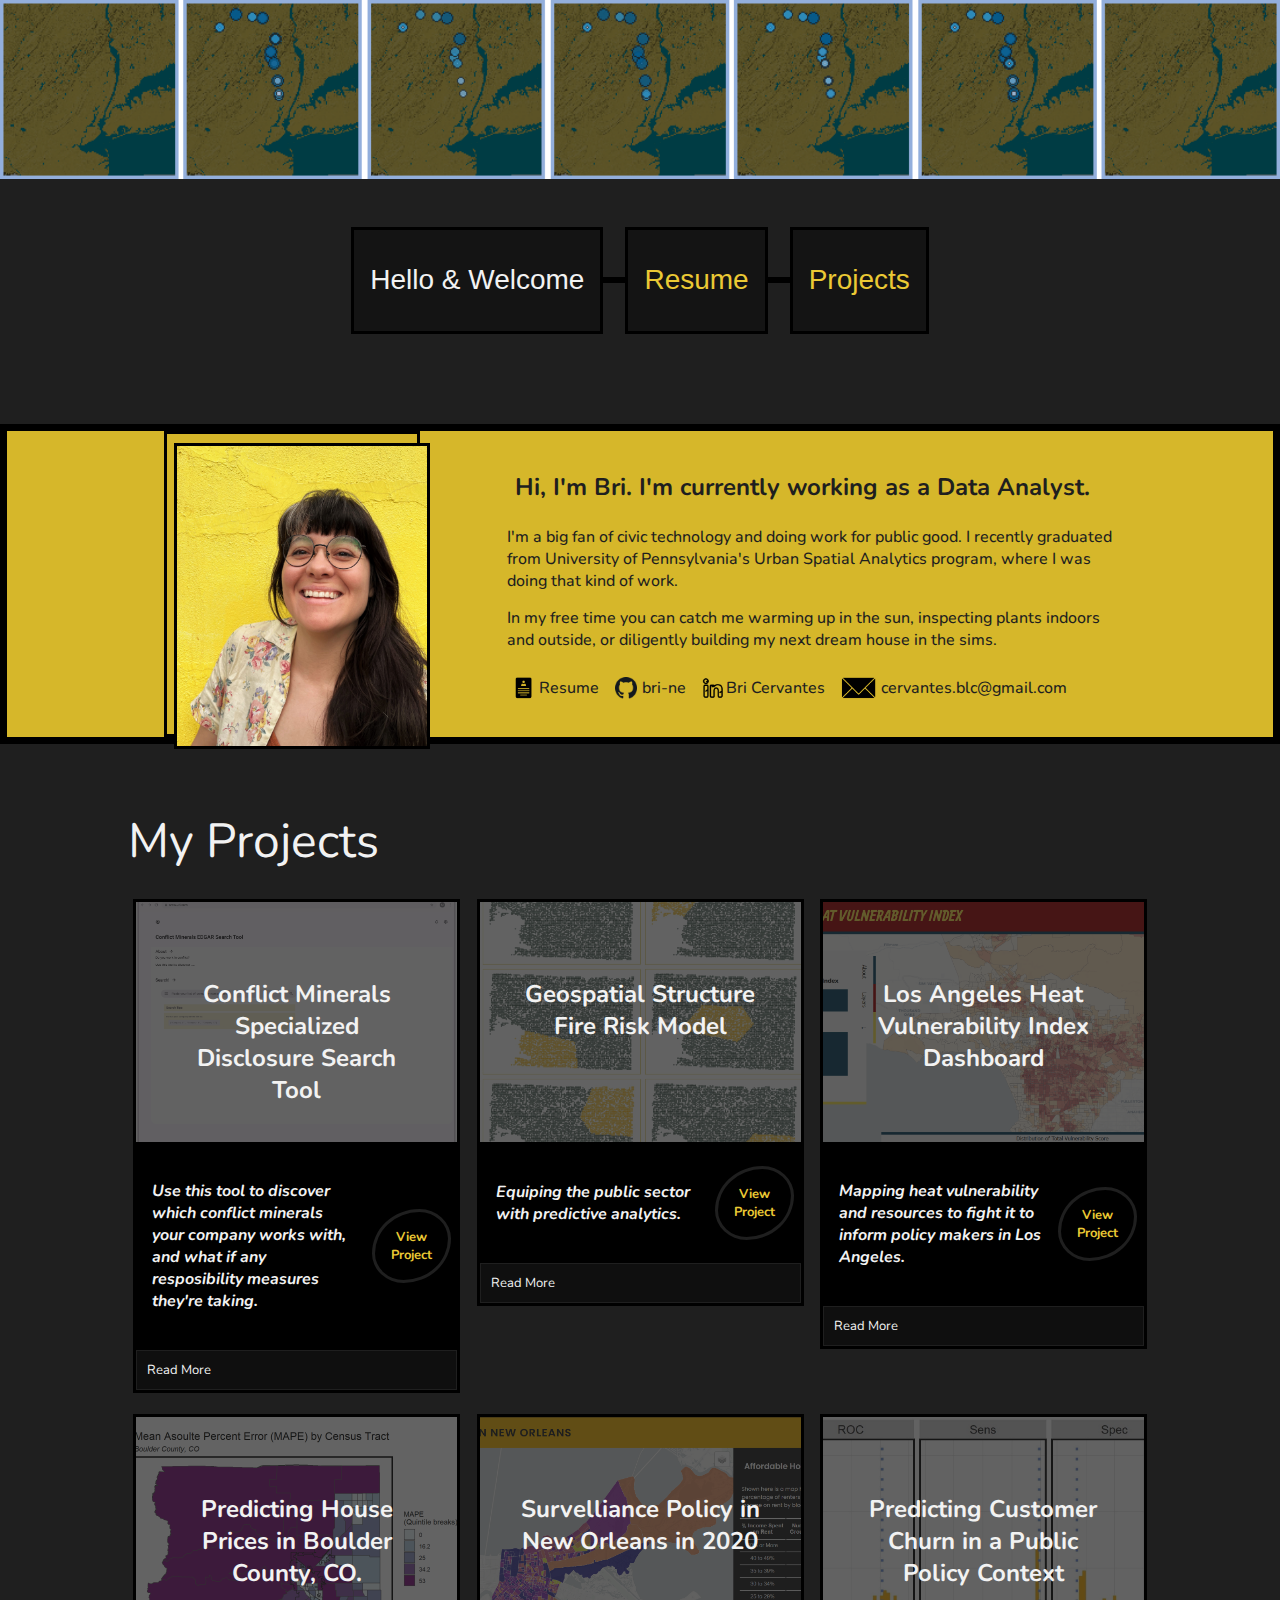
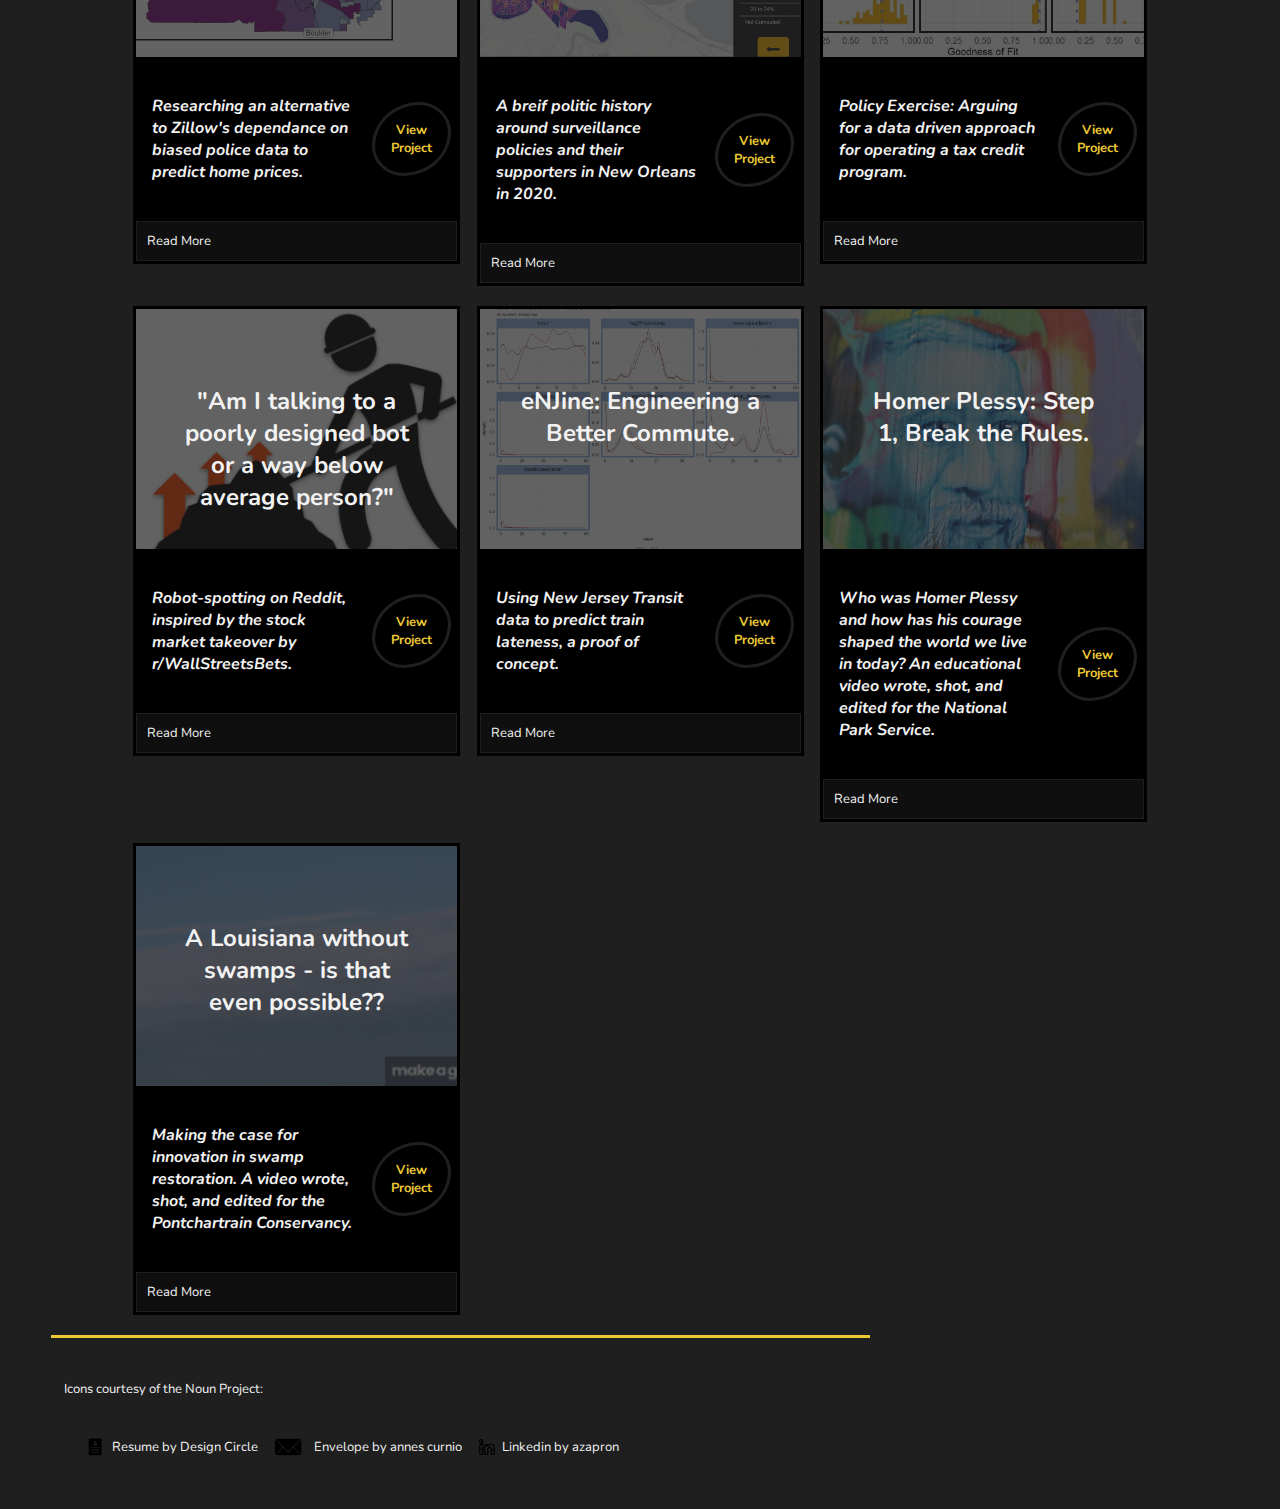
<file: index.html>
<!DOCTYPE html>
<html lang="en">
  <head>
    <meta charset="UTF-8">
    <meta name="viewport" content="width=device-width, initial-scale=1">
    <title>Briana Cervantes</title>
    <link rel="stylesheet" href="mywebsite/css/style2.css">
      
    <link rel="preconnect" href="https://fonts.googleapis.com">
    <link rel="preconnect" href="https://fonts.gstatic.com" crossorigin>
    <link href="https://fonts.googleapis.com/css2?family=Bebas+Neue&family=Nunito:wght@200;300&display=swap" rel="stylesheet"> 
  </head>
  <body>
    <div class="colTop">
      <!-- GIF Banner  -->
      <div class="imageBanner" id="imgbanner">
        <img src="mywebsite/css/images/berg3.gif" alt="animation of train delays" class = "imageBannerimg" id="imgbannerimg">
      </div>
      <div class= "titlecontainer"> <!-- title box with nav links -->
        <div class="title-box-a">
          <div class="title-box-text">
            Hello & Welcome
          </div>
        </div>
        <div class="title-box"></div>
        <div class="title-box-a">
          <div class="title-box-text">
            <a href="Assets/CervantesBriana_Resume_2025.pdf" download>Resume</a>
          </div>
        </div>
        <div class="title-box"></div>
        <div class="title-box-a">
          <div class="title-box-text">
            <a href="#projects">Projects</a>
          </div>
        </div>
      </div>
    </div>

  <div class="backgroundC"> <!-- all content's background color-->
    <!-- About Me Section -->
    
    <div class="section-box"> <!-- spacer?? idk what this is for-->
    </div>


    <div class ="main-body-aboutme"> <!-- about me exterior container -->
      <div class ="row-aboutme"> <!-- about me row container-->
        <div class="frame" > <!-- Photo -->
          <div class="frame">            
            <img src="mywebsite/css/images/bri_phonew2.jpg" alt="photo of myself" class="self-photo">
          </div>
        </div>
        <div class="col aboutme-text"> <!-- About Me all text-->
          <h1> <!-- About Me Headline -->
              Hi, I&#x27;m Bri. I&#x27;m currently working as a Data Analyst.      
          </h1>
          <p class="aboutme-textspacing"> <!-- Paragraph 1 -->
              I'm a big fan of civic technology and doing work for public good. I recently graduated from
              University of Pennsylvania&#x27;s 
              <a href="https://www.design.upenn.edu/musa/about">Urban Spatial Analytics program,</a>
              where I was doing that kind of work.
          </p>
          <p class="aboutme-textspacing"> <!-- Paragraph 2-->
              In my free time you can catch me warming up in the sun, inspecting plants indoors and 
              outside, or diligently building my next dream house in the sims. 
          </p>
          <ul class="profiles aboutme-textspacing"> <!--links-->
              <li class="resume-profile"><a href="Assets/CervantesBriana_Resume_2025.pdf" download>Resume</a></li>
              <li class="github-profile"> <a href="https://github.com/bri-ne">bri-ne</a></li>
              <li class="linkedin-profile"> <a href="https://www.linkedin.com/in/bri-cervantes/">Bri Cervantes</a></li>
              <li class="email-profile"> <a href="mailto:cervantes.blc@gmail.com">cervantes.blc@gmail.com</a></li>
          </ul>
        </div>
      </div>
    </div>

<!-- My Projects Section -->
    <div class="body-col"> 
      <div class="section-box" > <!--Section Header: My Projects-->
        <div class="section-title" id="projects"><a id="projects">My Projects</a></div> 
      </div>
      <div class ="row"><!-- Start of Row -->
        <div class ="main-body">
          <div class="narrow-col"> <!-- Project Title 1 -->
            <div class="project-box">
               <img src="mywebsite/css/images/shortterm_wireframe.png" alt="wire frame showing clean webpage with title and seach box" class="bg-image">
                <h1 class="bg-img-title">Conflict Minerals Specialized Disclosure Search Tool</h1>
              </div>
              <div class= "project-link">
                <h3>Use this tool to discover which conflict minerals your company works with, and what if any resposibility measures they're taking.</h3>
                <h4><a href="https://github.com/bri-ne/ConflictMinerals_SECsearch?tab=readme-ov-file#conflictminerals_secsearch">View Project </a></h4>
              </div>
 
            <!-- Project Content 1 -->
            <div class="gen-container ">
              <section id="accordion">
              <div class="accord-header" onclick="openaccordion('1')">Read More</div>
              <div class="accord-content-1" id="accord-content-1">
                <p>
                  This tool was built in support of transparency and worker power. Learn more about the use case: <a href="https://www.cw4rm.org/">Chip Workers 4 Responsible Mining</a>. 
                  <br><br>
                  Working jointly with a member of the semiconductor industry, this tool was built as a wrapper for the SEC's <a href="https://sec-api.io/docs/full-text-search-api">EDGAR Full Text Search API</a>.
                  The workflow outputs a csv with the minerals and responsibility partners listed in a corporation's Specialized Disclosure form, filed with the SEC. 
                  <br><br>
                  This tool support efforts by member organizations to eliminate human rights abuses and
                  environmental damage associated with upstream actors in the semiconductor supply
                  chain, by first answering the following two questions: 
                    <ul class="ul2">
                      <li>Does my company use conflict minerals in our products? </li>
                      <li>What is my company doing to ensure equitable treatment for mining communities?</li>
                    </ul>
                </p>
              </div>
            </section>
            </div>
          </div>
          <div class="narrow-col"> <!-- Project Title 2 -->
            <div class="project-box">

               <img src="mywebsite/css/images/SpatialSplits2.jpg" alt="series of maps" class="bg-image">
                <h1 class="bg-img-title">Geospatial Structure Fire Risk Model</h1>
              </div>
              <div class= "project-link">
                <h3>Equiping the public sector with predictive analytics.</h3>
                <h4><a href="https://pennmusa.github.io/MUSA_801.io/project_26/index.html">View Project </a></h4>
              </div>
 
            <!-- Project Content 2 -->
            <div class="gen-container ">
              <section id="accordion">
              <div class="accord-header" onclick="openaccordion('2')">Read More</div>
              <div class="accord-content-2" id="accord-content-2">
                <p>
                  This project investigates the spatial pattern of structure fires and fire risk factors across Guilford County, 
                  North Carolina with the purpose of building a model to predict future fire risk. The model uses 
                  information from past fires and latent risk to inform predictions in order to equip  
                  Guilford County EMS with a deeper understanding of where there is exposure to risk
                  and which parts of the county exhibit greater vulnerability, so that they can make data-driven decisions 
                 to establish a common standard of cover.
                </p>
              </div>
            </section>
            </div>
          </div>
          <div class="narrow-col"><!-- Project Title 3 -->
            
            <div class="project-box">
              <img src="mywebsite/css/images/laHeat.PNG" alt="dashboard" class="bg-image">
              <h1 class="bg-img-title">Los Angeles Heat Vulnerability Index Dashboard</h1>
            </div>
            <div class= "project-link">
              <h3>Mapping heat vulnerability and resources to fight it to inform policy makers in Los Angeles.</h3>
              <h4><a href="https://bri-ne.github.io/LA-Heat-Vulnerability-Index/">View Project </a></h4>
            </div>
            
            <!-- Project Content 3 -->
            <div class="gen-container ">
              <section id="accordion">
              <div class="accord-header" onclick="openaccordion('3')">Read More</div>
              <div class="accord-content-3" id="accord-content-3">
              <p>
                Taking inspiration from the City of Philadelphia's Heat Vulnerability Index, 
                this dashboard highlights the populations and areas within Los Angeles that are most vulnerable to extreme heat events.
                This dashboard was built to first inform policy makers and city program coordinators of this multi-faceted issue, and provide 
                a tool that can help officials better allocate and invest in climate adaptive resources and strategies. Secondarily, L.A. residents can use this 
                tool to identify important local community resources that exist to help them cope 
                with or mitigate the effects of extreme heat. 
                 
              </p>
            </div></div></section>
          </div>  
          <div class="narrow-col"><!-- Project Title 4 -->
            
            <div class="project-box">
              <img src="mywebsite/css/images/boulder.png" alt="mape" class="bg-image">
              <h1 class="bg-img-title">Predicting House Prices in Boulder County, CO.</h1>
            </div>
            <div class= "project-link">
              <h3>Researching an alternative to Zillow's dependance on biased police data to predict home prices.</h3>
              <h4><a href="https://bri-ne.github.io/Projects/BoulderHousePred.html">View Project </a></h4>
            </div>
            <!-- Project Content 4 -->
            <div class="gen-container ">
              <section id="accordion">
              <div class="accord-header" onclick="openaccordion('4')">Read More</div>
              <div class="accord-content-4" id="accord-content-4">
              <p>
                Constrained by using a simple, but explainable linear regression model, we used this project to flex our feature engingeering skills. 
                <br><br>
                  In the fifteen years since its founding in 2006, Zillow has become synonymous with high-quality home price predictions. 
                  Following the national reckoning on the myriad of ways racism is embedded into American culture during the summer of 2020, 
                  many people within Zillow began questioning the product&#x27;s reliance on data collected by police departments.
                  <br> <br>
                  To this end, 
                  our research team (Briana Cervantes and Cypress Marrs) has 
                  spent the last few weeks exploring alternative indicators that might be used to replace crime data. 
                  We developed these metrics within Boulder County, CO. 
                  Although the model we developed lacks the predictive power of Zillow&#x27;s current model, 
                  we hope that our work on alternative indicators will inspire others, this time in prioritizing the public good within algorithm design.
              </p>
            </div></div></section>
          </div>
          <div class="narrow-col"><!-- Project Title 5 -->
            
            <div class="project-box">
              <img src="mywebsite/css/images/nola.PNG" alt="story map dashboard" class="bg-image">
              <h1 class="bg-img-title">Survelliance Policy in New Orleans in 2020</h1>
            </div>
            <div class= "project-link">
              <h3>A breif politic history around surveillance policies and their supporters in New Orleans in 2020.</h3>
              <h4><a href="https://bri-ne.github.io/JSstorymap/">View Project </a></h4>
            </div>
            <!-- Project Content 5 -->
            <div class="gen-container">
              <section id="accordion">
                <div class="accord-header" onclick="openaccordion('5')">Read More</div>
                <div class="accord-content-5" id="accord-content-5">
              <p>
                This project is an adaptation of <a href="https://surveillance.thelensnola.org/">a yearlong report published by The Lens</a>, 
                a non-profit non-partisan new source in New Orleans.
                The additional maps that incorporate census data and the location of 
                community assets consists of preliminary and mostly exploratory research.
                If you see something incorrect or that you consider as misinterpreted, 
                please reach out to  <a href="mailto:cervantes.blc@gmail.com">cervantes.blc@gmail.com</a>. <br> <br>
                Any and all feedback is welcome!
              </p>
            </div></div></section>
          </div>
          <div class="narrow-col"><!-- Project Title 6 -->
            
            <div class="project-box">
              <img src="mywebsite/css/images/churn.jpg" alt="graph" class="bg-image">
              <h1 class="bg-img-title">Predicting Customer Churn in a Public Policy Context</h1>
            </div>
            <div class= "project-link">
              <h3>Policy Exercise: Arguing for a data driven approach for operating a tax credit program.</h3>
              <h4><a href="https://bri-ne.github.io/Projects/PredictingChurn_PublicPolicy.html">View Project </a></h4>
            </div>
            <!-- Project Content 6 -->
            <div class="gen-container">
              <section id="accordion">
                <div class="accord-header" onclick="openaccordion('6')">Read More</div>
                <div class="accord-content-6" id="accord-content-6">
              <p>
                The Department of Housing and Community Development in Emil City* has no doubt that 
                their home repair tax credit program does good and is of social benefit. 
                But they are not certain that their tactics to recruit eligible homeowners will yield new participants. 
                This report explores employing an algorithm to identify 
                eligible homeowners that are more likely to accept a home repair tax credit. 
                In doing so, the Department of Housing and Community Development (HCD) of Emil City 
                will know where to direct their limited marketing resources for the most gain.

                <br><br>
                <em>*Emil City is a fictional city.</em>
              </p>
            </div></div></section>
          </div>
          <div class="narrow-col"><!-- Project Title 7 -->
            
            
            <div class="project-box">
              <img src="mywebsite/css/images/karmamine3.png" alt="logo of redditor mining upvotes" class="bg-image">
              <h1 class="bg-img-title">"Am I talking to a poorly designed bot or a way below average person?"</h1>
            </div>
            <div class= "project-link">
              <h3>Robot-spotting on Reddit, inspired by the stock market takeover by r/WallStreetsBets.</h3>
              <h4><a href="https://bri-ne.github.io/KarmaMine/Results.html">View Project </a></h4>
            </div>
            
            <!-- Project Content 7 -->
            <div class="gen-container ">
              <section id="accordion">
              <div class="accord-header" onclick="openaccordion('7')">Read More</div>
              <div class="accord-content-7" id="accord-content-7">
              <p>
                  In 2020, the rise of r/WallStreetsBets (WSB) exposed the nation to the reality-creating power of Reddit. 
                  We all watched, or maybe even participated, as the subculture of WSB spilled out over the stock market, 
                  turning internet ideas into IRL impacts. But given that Reddit is open to anyone and tends to promote user anonymity, 
                 bad actors can harness the platform&#x27;s culture-shifting power with the right resources, i.e. Bots.
                  <br><br>Working alongside my fellow 
                  researcher Gianluca Mangiapane, we sought to develop a way to identify robot users in the comments. To do so, we 
                  constructed a logistic model using sciKitlearn in python. Adapting work done by <a href="http://www.eamonfleming.com/projects/reddit-gender.html">Eamon Flemming</a>
                  predicting gender from reddit comments, we developed a tool to predict robots in the comments of reddit posts.

              </p>
              </div></div></section>
          </div>
          <div class="narrow-col"><!-- Project Title 8 -->
            
            <div class="project-box">
              <img src="mywebsite/css/images/nj.png" alt="series of graphs" class="bg-image">
              <h1 class="bg-img-title">eNJine: Engineering a Better Commute.</h1>
            </div>
            <div class= "project-link">
              <h3>Using New Jersey Transit data to predict train lateness, a proof of concept.</h3>
              <h4><a href="https://bri-ne.github.io/Projects/eNJine.html">View Project </a></h4>
            </div>

            <!-- Project Content 8 -->
            <div class="gen-container">
              <section id="accordion">
                <div class="accord-header" onclick="openaccordion('8')">Read More</div>
                <div class="accord-content-8" id="accord-content-8">
                <p>

                  Using recently released transit data from the New Jersey Transit, myself and my colleague, Cypress Marrs, built a 
                  proof of concept product to predict train lateness. This project was done in R. 

                  <br><br><em>
                  If you have ever felt like NJ Transit needed work, you are not wrong. In January 2019, stations across the New Jersey transit 
                  system experienced the equivalent of about 1 year 8 months worth of delays.

                  But what if you could know your train was running late before it was running late?

                  At eNJine, we are making this possible.
                  </em>
                </p>
              </div></div></section>
          </div>  
          <div class="narrow-col"><!-- Project Title 9 -->
            
            <div class="project-box">
              <img src="mywebsite/css/images/homer.jpg" alt="series of graphs" class="bg-image">
              <h1 class="bg-img-title">Homer Plessy: Step 1, Break the Rules.</h1>
            </div>
            <div class= "project-link">
              <h3>Who was Homer Plessy and how has his courage shaped the world we live in today? An educational video wrote, shot, and edited for the National Park Service.</h3>
              <h4><a href="https://nps.gov/people/homer-plessy.htm">View Project </a></h4>
            </div>

            <!-- Project Content 9 -->
            <div class="gen-container">
              <section id="accordion">
                <div class="accord-header" onclick="openaccordion('9')">Read More</div>
                <div class="accord-content-9" id="accord-content-9">
                <p>

                  As an Interpretation Park Ranger at the National Park Service, I developed several talks and presenations. Here's one that I developed with my colleague, Ranger Karen.  

                  <br><br><em>
                    You’ve probably heard of the term civil disobedience, but did you know people were practicing it long before Rosa Parks and Dr. King? On June 7, 1892, a small group of activists in New Orleans broke the law in their fight against racial segregation. One of them, a man of color, bought a ticket for the white section of a train leaving New Orleans. That man was Homer Plessy.  

                    Watch <a href="https://nps.gov/people/homer-plessy.htm">the video</a> to discover what led to Homer Plessy’s act of defiance and to find out what happened next. 
                  </em>
                </p>
              </div></div></section>
          </div>
          <div class="narrow-col"><!-- Project Title 10 -->
            
            <div class="project-box">
              <img src="mywebsite/css/images/Aerial_Seeding_Video.gif" alt="plane flying to reveal the word innovation" class="bg-image">
              <h1 class="bg-img-title">A Louisiana without swamps - is that even possible??</h1>
            </div>
            <div class= "project-link">
              <h3>Making the case for innovation in swamp restoration. A video wrote, shot, and edited for the Pontchartrain Conservancy.</h3>
              <h4><a href="https://youtu.be/KdrlpjUgjvw?si=fLLhsYoqHRXFqJ25">View Project </a></h4>
            </div>

            <!-- Project Content 10 -->
            <div class="gen-container">
              <section id="accordion">
                <div class="accord-header" onclick="openaccordion('10')">Read More</div>
                <div class="accord-content-10" id="accord-content-10">
                <p>

                  Serving as a Science Communicator through AmeriCorps, I helped to tell the story of the Coastal team at the Pontchartrain Conservancy. 
              

                  <br><br><em>
                    This video makes the case for a new approach to Swamp Restoration, planting trees where they have disappeared, but not one-by-one or by hand. Instead, the coastal crew is applying a new technique - Aerial Seeding.
                    Watch <a href="https://youtu.be/KdrlpjUgjvw?si=fLLhsYoqHRXFqJ25">the video</a> to discover how the Pontchartrain Conservancy is innovating coastal restoration efforts. 
                  </em>
                </p>
              </div></div></section>
          </div>    
        </div> 
      </div>   <!-- End of Row -->
    </div>  <!-- End of Body Col -->
                       
<!-- Footer -->
    <div class="main-body">
      <div class="foot-box">
        <div class="footers">
          <div style="font-size: small; padding-top: 5%;">Icons courtesy of the Noun Project:</div>
          <ul class="credit">
            <li class= "resume-credit" style="font-size: small;">Resume by Design Circle</li>
            <li class= "email-credit" style="font-size: small;">Envelope by annes curnio</li>
            <li class= "linkedin-credit" style="font-size: small;">Linkedin by azapron</li>
          </ul>
        </div>
      </div>
    </div> 

  </div> 
    <button onclick="topFunction()" id="myBtn" title="Go to top">Top</button> 
    <script src="mywebsite/js/topbutton.js"></script>
    <script src="mywebsite/js/accordion.js"></script>
  </body>
</html>
</file>
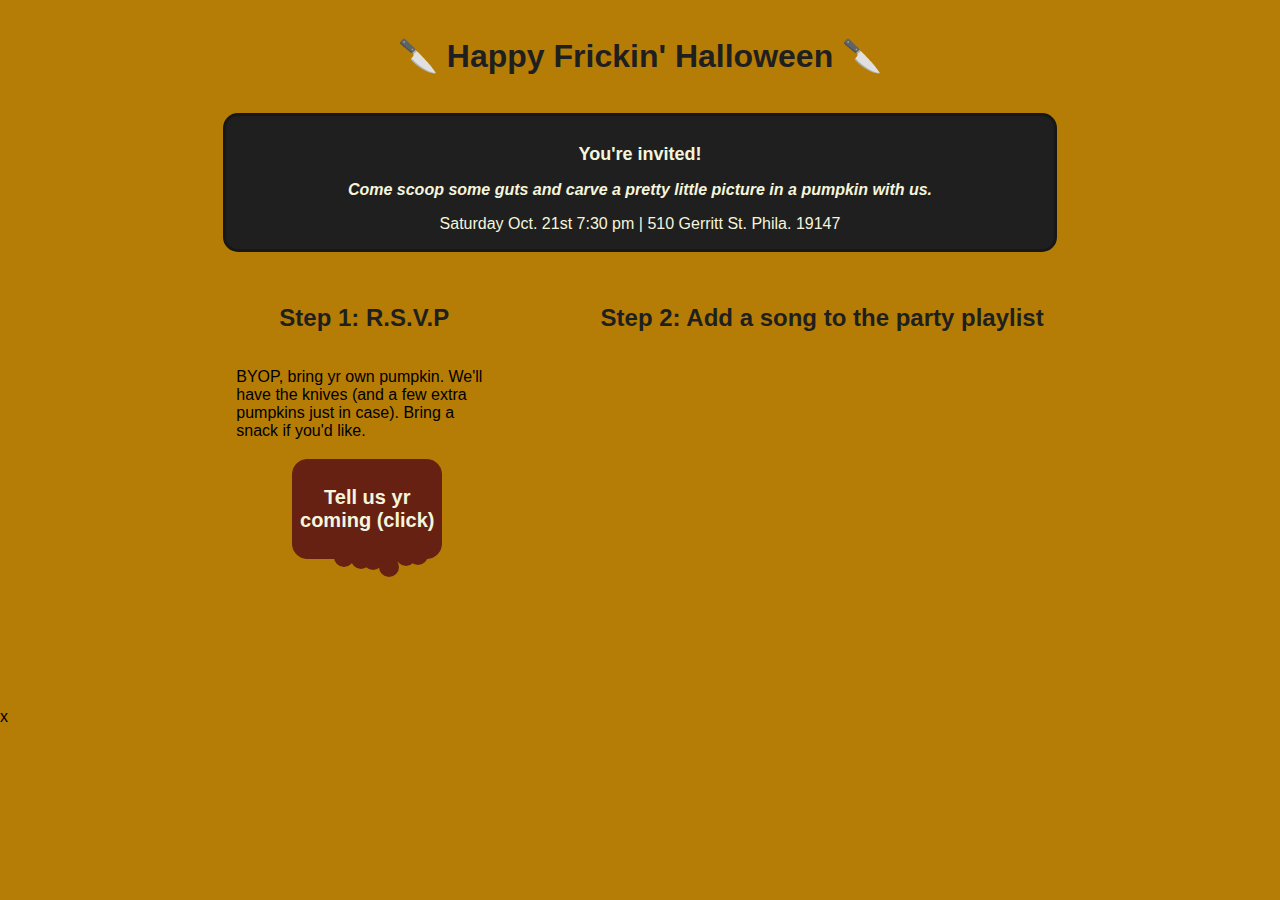
<file: carvedup.html>
<!DOCTYPE html> 
<html lang="en"> 
  
  <head>
    <meta charset="UTF-8">
    <meta name="viewport" content="width=device-width, initial-scale=1">
    <title> 🔪 Carved Up</title>
    <link rel="stylesheet" href="mywebsite/css/halloween.css">

      
    <link rel="preconnect" href="https://fonts.googleapis.com">
    <link rel="preconnect" href="https://fonts.gstatic.com" crossorigin>
    <link href="https://fonts.googleapis.com/css2?family=Bebas+Neue&family=Nunito:wght@200;300&display=swap" rel="stylesheet"> 
  </head>
  <body style="background: #b57d05;">
    <div class="gen-container2" >
      <!-- title --> 
      <div class="title-box">
        <div class="title-box-text2">
          🔪 Happy Frickin' Halloween 🔪
        </div>
        <div class="spookytext subtitle">
          <h1> You're invited!</h1>
          <p> Come scoop some guts and carve a pretty little picture in a pumpkin with us.</p>
          <div class="address">Saturday Oct. 21st 7:30 pm | 510 Gerritt St. Phila. 19147</div>
        </div>
      </div>
      <div class="bby-container"> 
      <!-- form --> 
        <div class="step1">
          <h2 class="spookytext">Step 1: R.S.V.P</h2>
          <p> BYOP, bring yr own pumpkin. We'll have the knives (and a few extra pumpkins just in case). Bring a snack if you'd like.</p>
          
          <div class="button-container">
            <a href="https://cryptpad.fr/form/#/2/form/view/NLXkJgtJWccf3xfhbN83X8k8Ws7zkvB9JO-4QThtS5s/" target="_blank"><button id="blood"><p class="spookytext">Tell us yr coming (click)</p></button></a>
            <span id="drip-1"></span>
            <span id="drip-2"></span>
            <span id="drip-3"></span>
            <span id="drip-4"></span>
            <span id="drip-5"></span>
            <span id="drip-6"></span>
            <span id="drip-7"></span>
            <span id="drip-8"></span>
          </div>
        </div>
        <!-- playlist -->
        <div>
          <h2 class="spookytext"> Step 2: Add a song to the party playlist</h2>
        <iframe style="border-radius:12px" src="https://open.spotify.com/embed/playlist/3ChWDJPTT9cNqpizoyCUQ2?utm_source=generator&theme=0" width="100%" height="352" frameBorder="0" allowfullscreen="" allow="autoplay; clipboard-write; encrypted-media; fullscreen; picture-in-picture" loading="lazy"></iframe>
        </div>

      </div>
      <!-- scripts --> 
      <script src="mywebsite/js/halloweenbuttons.js"></script>
      <script src="mywebsite/js/accordion.js"></script>
    </div>
  </body>x
</html>
</file>
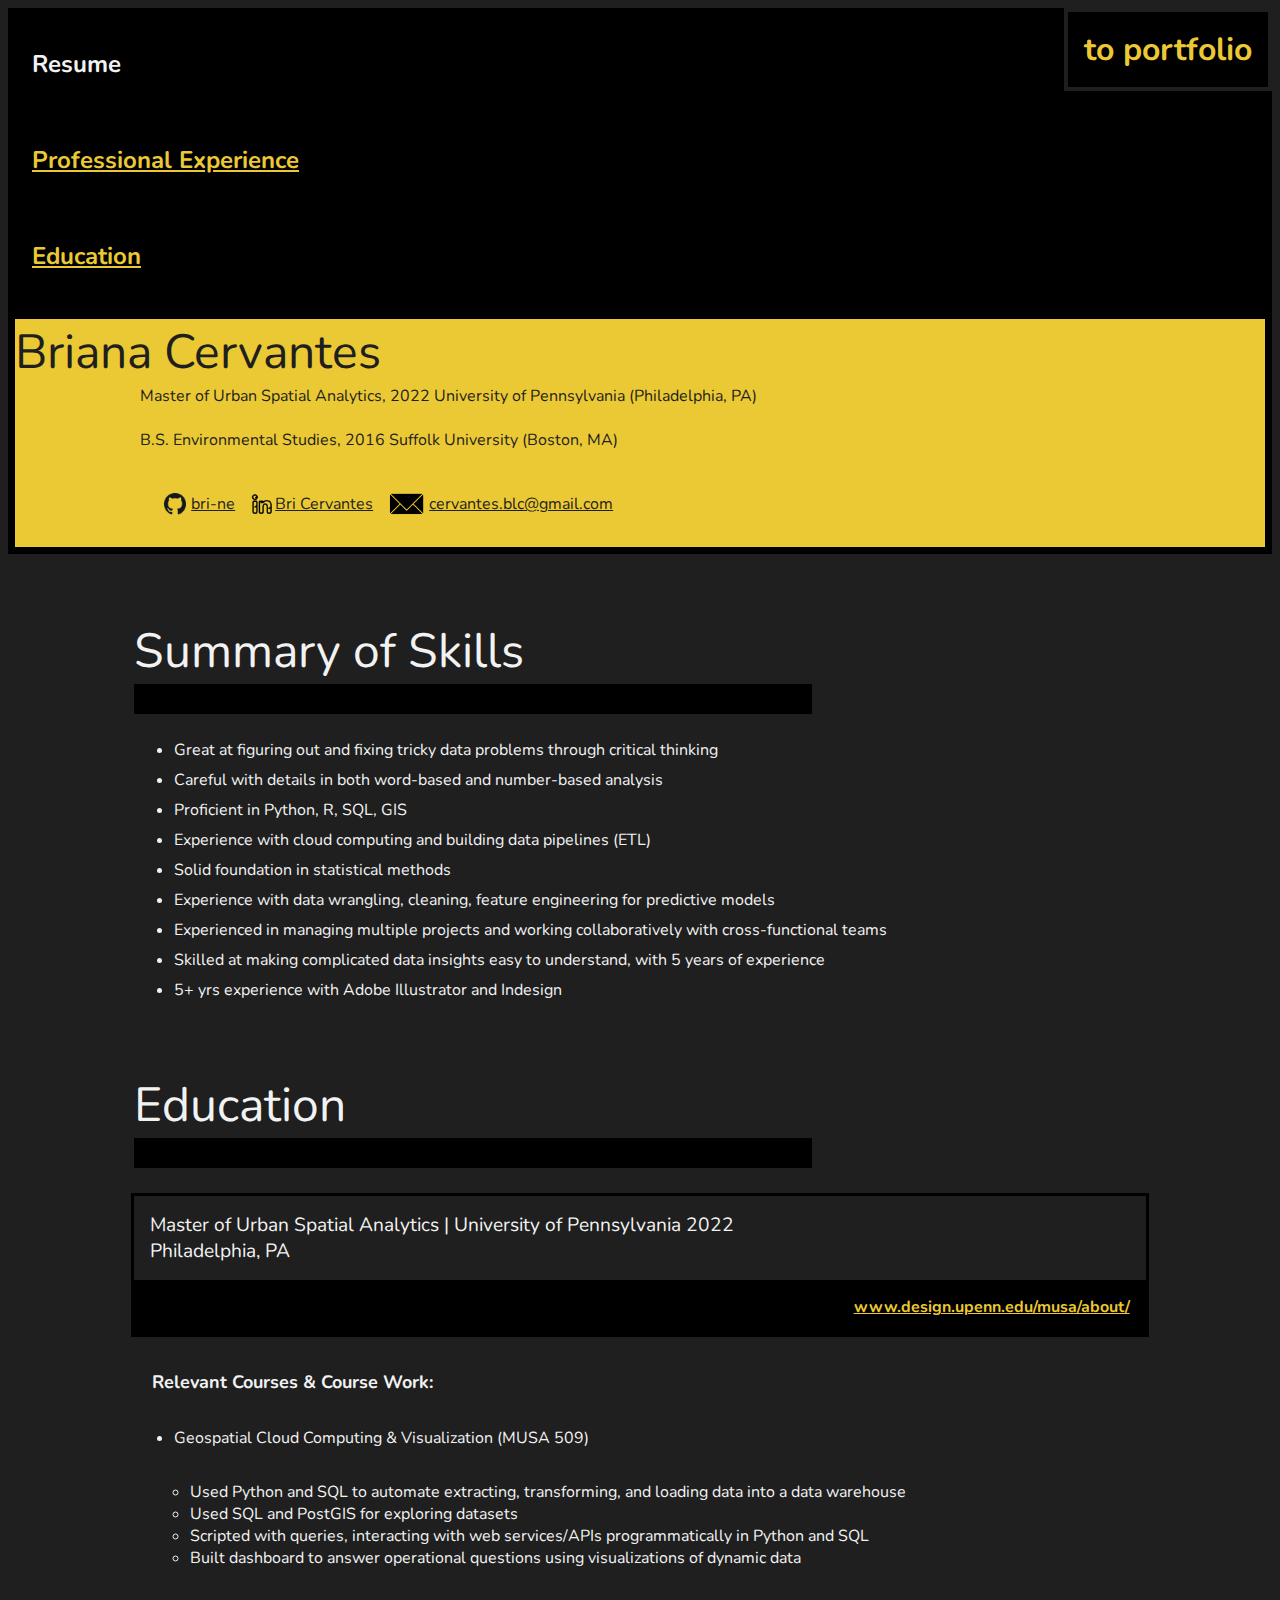
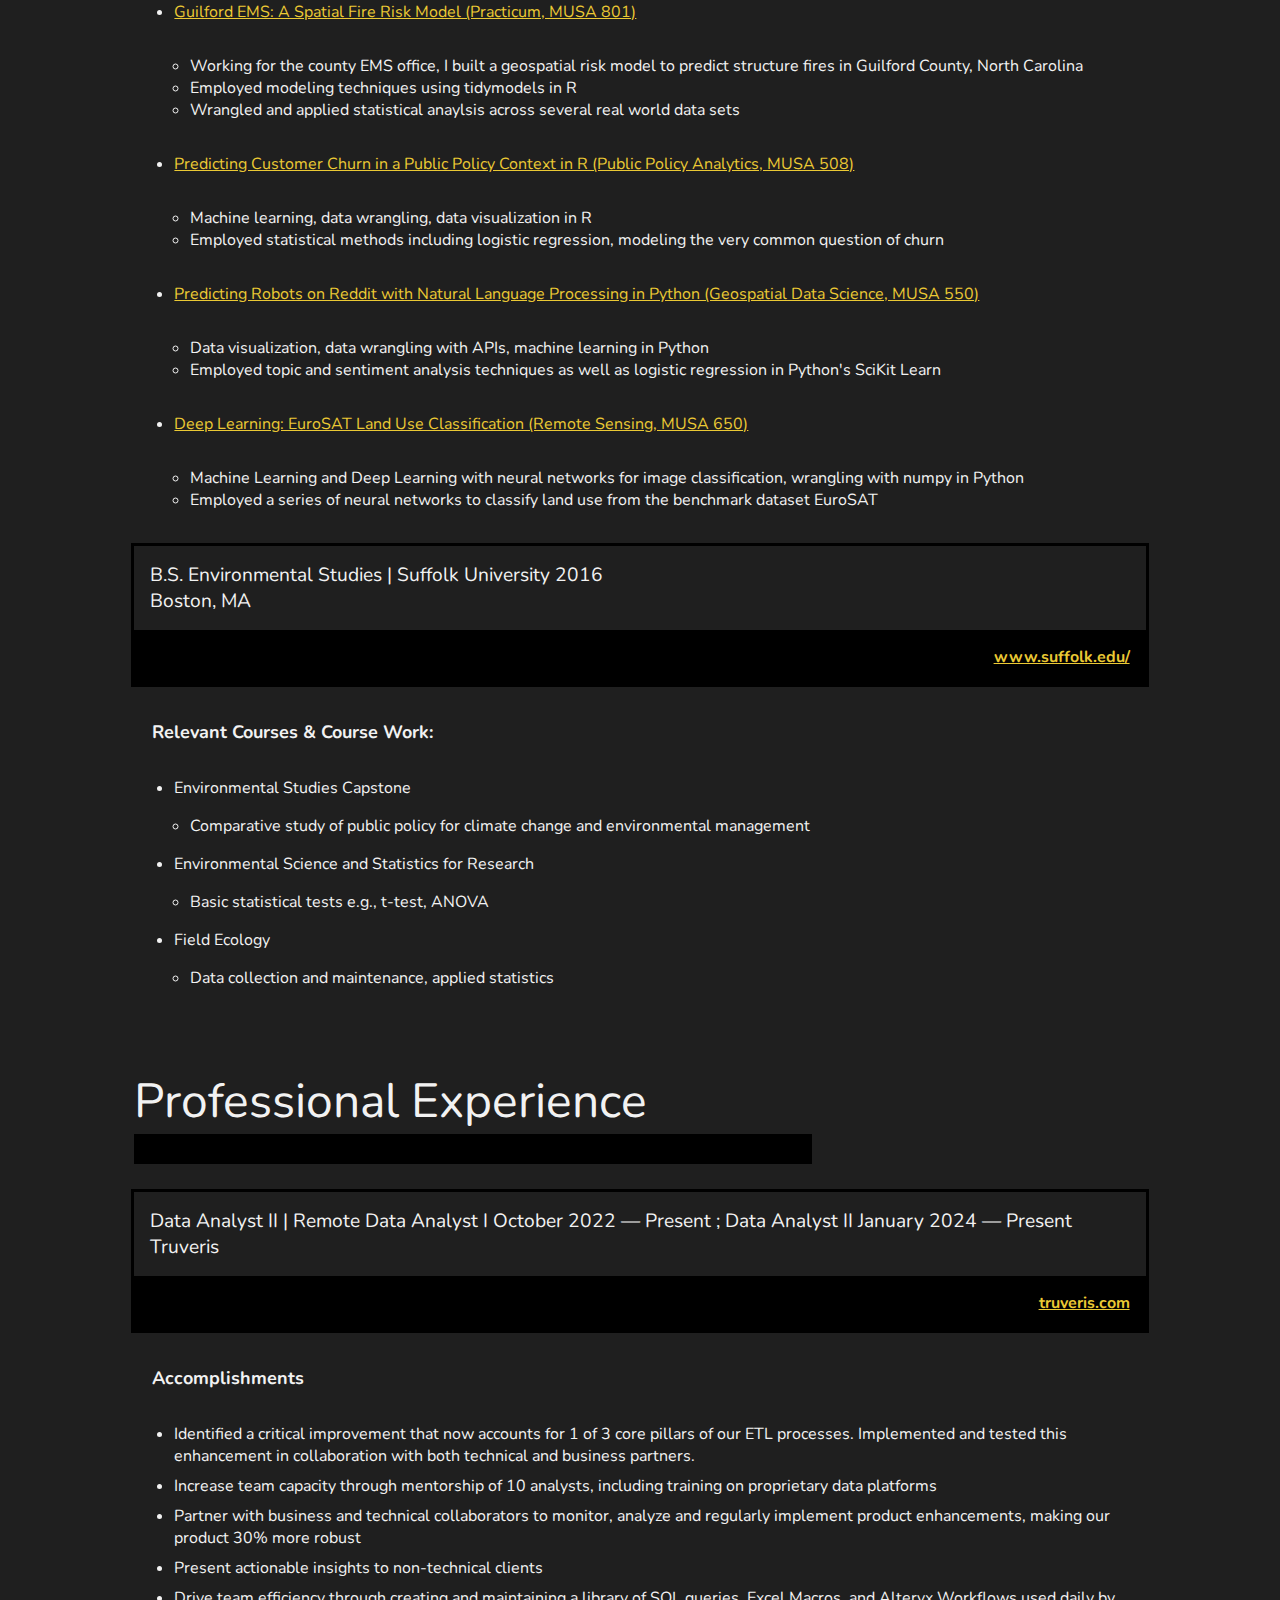
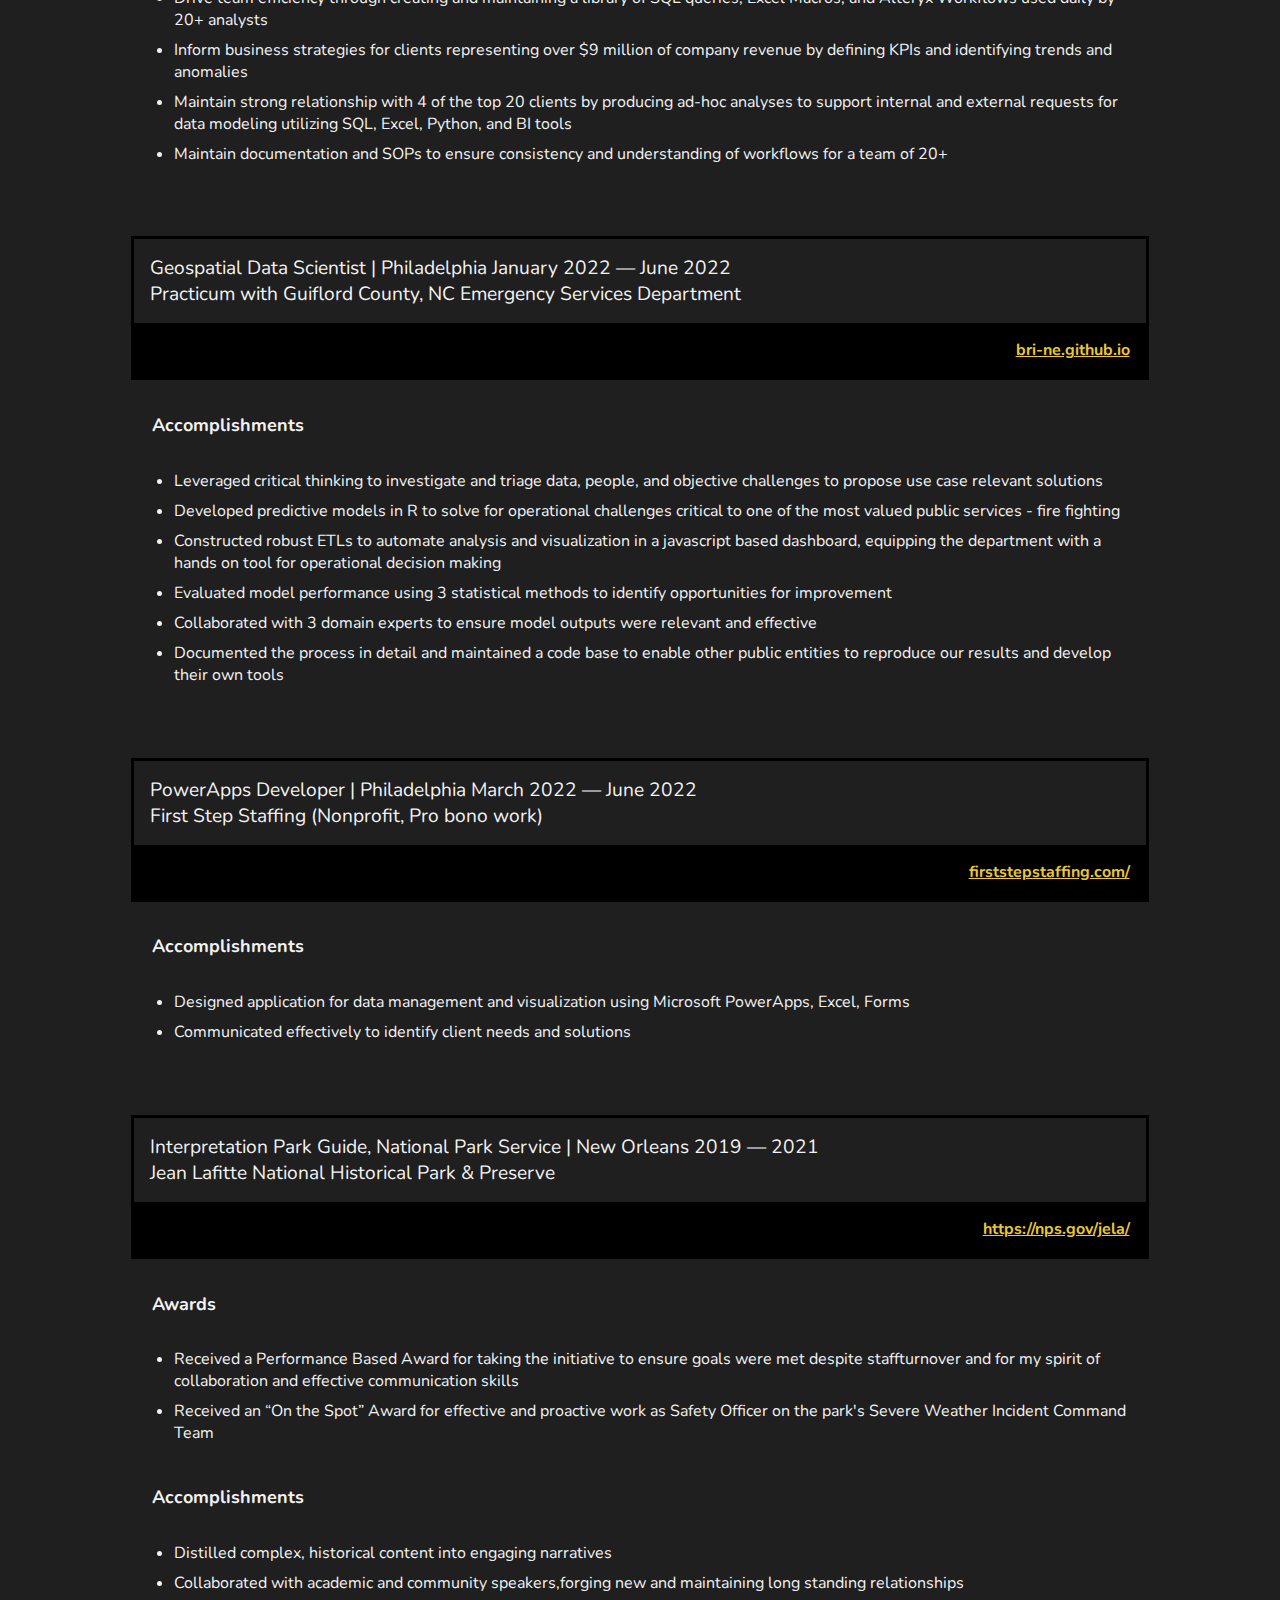
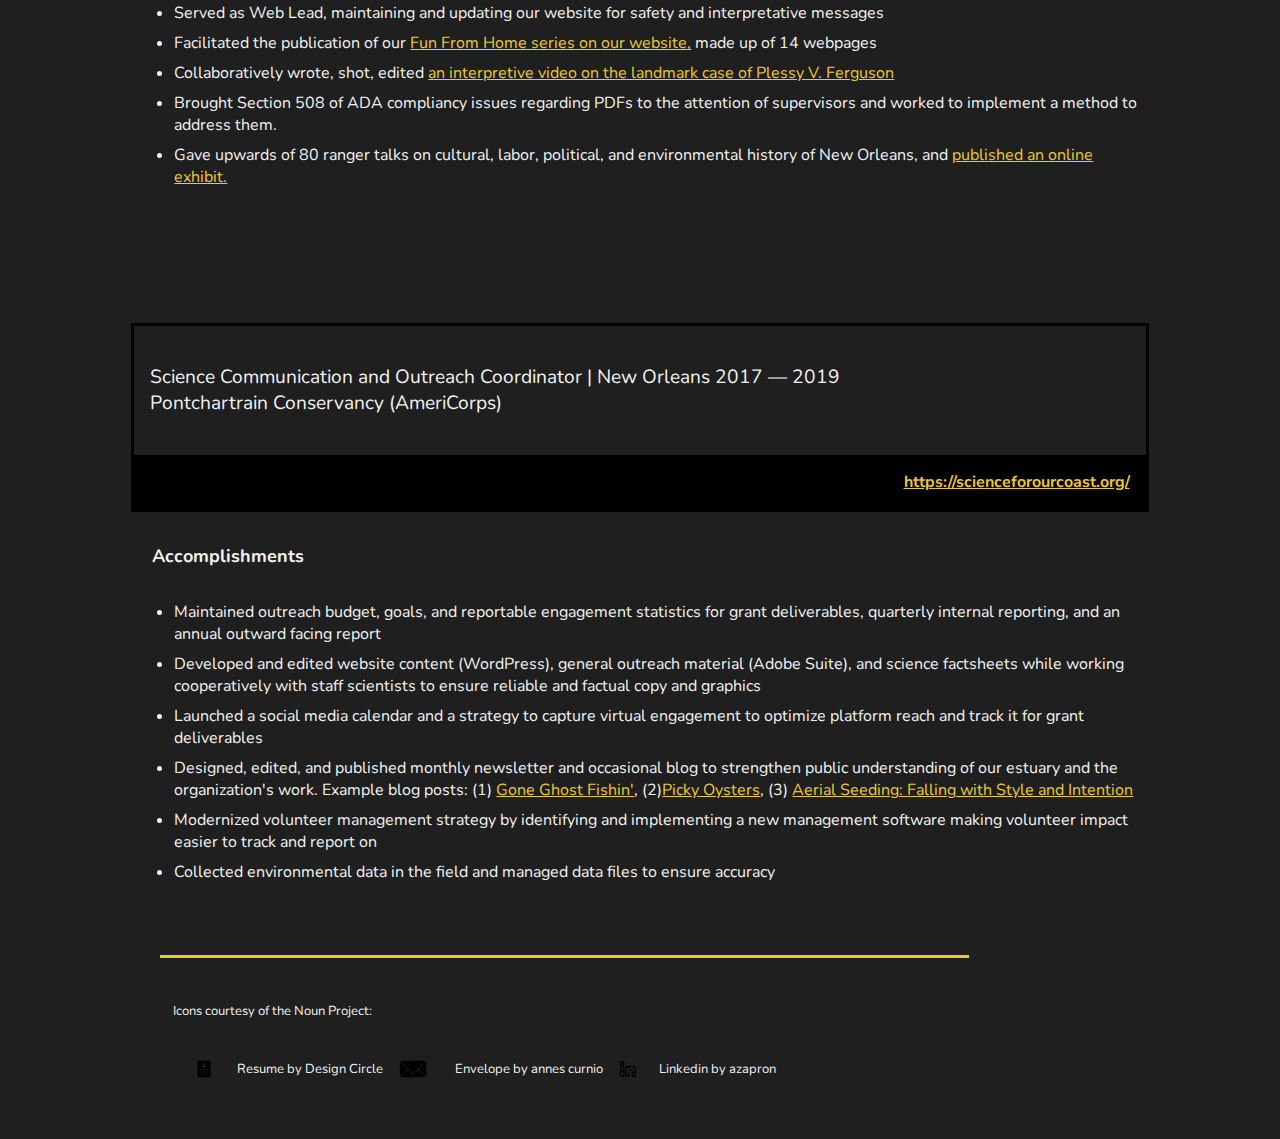
<file: resume.html>
<!DOCTYPE html>
<html lang="en">
<head>
    <meta charset="UTF-8">
    <meta name="viewport" content="width=device-width, initial-scale=1">
      <title>Briana Cervantes Resume</title>
      <link rel="stylesheet" href="mywebsite/css/styleResume.css">
      
      <link rel="preconnect" href="https://fonts.googleapis.com">
      <link rel="preconnect" href="https://fonts.gstatic.com" crossorigin>
      <link href="https://fonts.googleapis.com/css2?family=Bebas+Neue&family=Nunito:wght@200;300&display=swap" rel="stylesheet"> 
</head>
<body class="backgroundC">
    <!--Title-->
  <div class= "titlebar"> <!-- nav links -->
    <div class= "titlebar-a">
      <h1 class="pagename">  Resume </h1>
      <h1> <a href="#prof"> Professional Experience</a> </h1>
      <h1><a href="#edu">Education</a></h1>
    </div>
    <div id="button">  <a href="https://bri-ne.github.io/" class="cutebutt"> to portfolio</a></div>
  </div>

    
  <div class="main-body-aboutme"> <!--About Me Subtitle-->
    <div class="section-box-a">
        <div class="section-title">Briana Cervantes</div> 
      </div>
    <div class ="main-body body-col" style="padding-left: 10%;">
      <div class="subtitle-a">
            Master of Urban Spatial Analytics, 2022 University of Pennsylvania (Philadelphia, PA)  
            <br><br>
            B.S. Environmental Studies, 2016 Suffolk University (Boston, MA) 
      </div>
      <ul class="profiles">
        <li class="github-profile"> <a href="https://github.com/bri-ne">bri-ne</a></li>
        <li class="linkedin-profile"> <a href="https://www.linkedin.com/in/bri-cervantes/">Bri Cervantes</a></li>
        <li class="email-profile"> <a href="mailto:cervantes.blc@gmail.com">cervantes.blc@gmail.com</a></li>
      </ul>
    </div>   
  </div>    

  <div class="section-box">     <!--Summary of Qulifications Subtitle-->
    <div class="section-title">Summary of Skills</div> 
    <div class="section-decobox"></div>
  </div>

  <div class ="main-body body-col" style="padding-left: 10%;"> <!-- Skills Bullet Points -->
    <div class="ul2" >
      <li class="resume-list">Great at figuring out and fixing tricky data problems through critical thinking </li>
      <li class="resume-list">Careful with details in both word-based and number-based analysis</li>
      <li class="resume-list">Proficient in Python, R, SQL, GIS</li>
      <li class="resume-list">Experience with cloud computing and building data pipelines (ETL) </li>
      <li class="resume-list">Solid foundation in statistical methods </li>
      <li class="resume-list">Experience with data wrangling, cleaning, feature engineering for predictive models</li> 
      <li class="resume-list">Experienced in managing multiple projects and working collaboratively with cross-functional teams</li>  
      <li class="resume-list">Skilled at making complicated data insights easy to understand, with 5 years of experience</li>  
      <li class="resume-list">5+ yrs experience with Adobe Illustrator and Indesign</li> 
    </div>
  </div>     

  <div class="section-box">    <!--Education Subtitle-->
      <div class="section-title"><a id="edu">Education</a></div> 
      <div class="section-decobox"></div>
  </div>

  <div class ="main-body body-col" style="padding-left: 10%;"> <!-- Eduction Column -->
    <!-- Education 1 -->
    <div class="subtitle-box"><!-- MUSA-->
      <div class="subtitle">
        Master of Urban Spatial Analytics | University of Pennsylvania 2022
          <br>
        Philadelphia, PA
      </div>
      <div class="subtitle-link"><a href="https://www.design.upenn.edu/musa/about">www.design.upenn.edu/musa/about/</a></div>
    </div>    
    <h2> Relevant Courses & Course Work: </h2> <!-- Course list -->
    <div class="ul2" > 
      <li class="resume-list toplist">Geospatial Cloud Computing & Visualization (MUSA 509)</li>
        <ul>
          <li >Used Python and SQL to automate extracting, transforming, and loading data into a data warehouse</li>
          <li >Used SQL and PostGIS for exploring datasets</li>
          <li >Scripted with queries, interacting with web services/APIs programmatically in Python and SQL</li>
          <li >Built dashboard to answer operational questions using visualizations of dynamic data</li>
        </ul>
      
      <li class="resume-list toplist"><a href="https://pennmusa.github.io/MUSA_801.io/project_26/index.html"> Guilford EMS: A Spatial Fire Risk Model (Practicum, MUSA 801)</a></li>  
        <ul>
          <li >Working for the county EMS office, I built a geospatial risk model to predict structure fires in Guilford County, North Carolina</li>
          <li >Employed modeling techniques using tidymodels in R</li>
          <li >Wrangled and applied statistical anaylsis across several real world data sets</li>
        </ul>
      <li class="resume-list toplist"><a href="https://bri-ne.github.io/Projects/PredictingChurn_PublicPolicy.html">Predicting Customer Churn in a Public Policy Context in R (Public Policy Analytics, MUSA 508)</a></li>
        <ul>
          <li >Machine learning, data wrangling, data visualization in R</li>
          <li>Employed statistical methods including logistic regression, modeling the very common question of churn </li>
        </ul>

      <li class="resume-list toplist"><a href="https://bri-ne.github.io/KarmaMine/Results.html">Predicting Robots on Reddit with Natural Language Processing in Python (Geospatial Data Science, MUSA 550)</a></li>
        <ul>
          <li>Data visualization, data wrangling with APIs, machine learning in Python</li>
          <li >Employed topic and sentiment analysis techniques as well as logistic regression in Python&#x27s SciKit Learn </li>
        </ul>
      <li class="resume-list toplist"><a href="https://colab.research.google.com/drive/1dENH065uFyceJzYZC3iK0mVyMSJ1-0Gh?usp=sharing">Deep Learning: EuroSAT Land Use Classification (Remote Sensing, MUSA 650)</a></li> 
        <ul>
          <li>Machine Learning and Deep Learning with neural networks for image classification, wrangling with numpy in Python</li>
          <li>Employed a series of neural networks to classify land use from the benchmark dataset EuroSAT</li>
        </ul>
    </div>
    <!-- EDUcation 2 -->
    <div class="subtitle-box"> <!--BS Env STUDIES-->
      <div class="subtitle">
        B.S. Environmental Studies | Suffolk University 2016
          <br>
        Boston, MA
      </div>
      <div class="subtitle-link"><a href="https://www.suffolk.edu/cas/degrees-programs/chemistry/undergraduate/environmental-studies-major">www.suffolk.edu/</a></div>
    </div>
    <h2> Relevant Courses & Course Work:</h2> <!-- Course List -->
    <div class="ul2" >
      <li class="resume-list toplist">Environmental Studies Capstone</li>
      <ul style="padding-top: 0; padding-right: 1em; padding-bottom: 0; padding-left: 1em;">
        <li>Comparative study of public policy for climate change and environmental management </li>
      </ul>    
      <li class="resume-list toplist">Environmental Science and Statistics for Research</li>
      <ul  style="padding-top: 0; padding-right: 1em; padding-bottom: 0; padding-left: 1em;">
        <li>Basic statistical tests e.g., t-test, ANOVA</li>
      </ul>    
      <li class="resume-list toplist">Field Ecology</li>
      <ul  style="padding-top: 0; padding-right: 1em; padding-bottom: 0; padding-left: 1em;">
        <li>Data collection and maintenance, applied statistics </li>
      </ul>    
    </div>  
  </div>

  <!--Professional Subtitle-->
  <div class="section-box">
      <div class="section-title"><a id="prof">Professional Experience</a></div> 
      <div class="section-decobox"></div>
  </div>
    <!--First Position -->
  <div class ="main-body body-col" style="padding-left: 10%; padding-bottom: 5%">  
    <div class="subtitle-box">
      <div class="subtitle">
        Data Analyst II | Remote Data Analyst I October 2022 &#8212 Present ; Data Analyst II January 2024 &#8212  Present 
          <br>
          Truveris
        </div>
      <div class="subtitle-link"><a href="https://truveris.com/">truveris.com</a></div>
    </div> 
    <h2>
      Accomplishments  
    </h2>
    <div class="ul2" >
      <li class="resume-list">Identified a critical improvement that now accounts for 1 of 3 core pillars of our ETL processes. Implemented and tested this enhancement in collaboration with both technical and business partners.</li>
      <li class="resume-list">Increase team capacity through mentorship of 10 analysts, including training on proprietary data platforms</li>
      <li class="resume-list">Partner with business and technical collaborators to monitor, analyze and regularly implement product enhancements, making our product 30% more robust</li>
      <li class="resume-list">Present actionable insights to non-technical clients</li>
      <li class="resume-list">Drive team efficiency through creating and maintaining a library of SQL queries, Excel Macros, and Alteryx Workflows used daily by 20+ analysts</li>
      <li class="resume-list">Inform business strategies for clients representing over $9 million of company revenue by defining KPIs and identifying trends and anomalies</li>
      <li class="resume-list">Maintain strong relationship with 4 of the top 20 clients by producing ad-hoc analyses to support internal and external requests for data modeling utilizing SQL, Excel, Python, and BI tools</li>
      <li class="resume-list">Maintain documentation and SOPs to ensure consistency and understanding of workflows for a team of 20+ </li>
    </div> 
  </div>   
  <!--Second Position-->
  <div class ="main-body body-col" style="padding-left: 10%; padding-bottom: 5%">  
    <div class="subtitle-box">
      <div class="subtitle">
          Geospatial Data Scientist | Philadelphia January 2022 &#8212 June 2022
          <br>
          Practicum with Guiflord County, NC Emergency Services Department
        </div>
      <div class="subtitle-link"><a href="https://bri-ne.github.io/">bri-ne.github.io</a></div>
    </div> 
    <h2>
      Accomplishments  
    </h2>
    <div class="ul2" >
      <li class="resume-list">Leveraged critical thinking to investigate and triage data, people, and objective challenges to propose use case relevant solutions</li>
      <li class="resume-list">Developed predictive models in R to solve for operational challenges critical to one of the most valued public services - fire fighting</li>
      <li class="resume-list">Constructed robust ETLs to automate analysis and visualization in a javascript based dashboard, equipping the department with a hands on tool for operational decision making</li>
      <li class="resume-list">Evaluated model performance using 3 statistical methods to identify opportunities for improvement</li>
      <li class="resume-list">Collaborated with 3 domain experts to ensure model outputs were relevant and effective</li>
      <li class="resume-list">Documented the process in detail and maintained a code base to enable other public entities to reproduce our results and develop their own tools</li>
    </div> 
  </div>
  <!--Third Position-->
  <div class ="main-body body-col" style="padding-left: 10%;">  
    <div class="subtitle-box">
      <div class="subtitle">
          PowerApps Developer | Philadelphia March 2022 &#8212 June 2022
          <br>
          First Step Staffing (Nonprofit, Pro bono work)
        </div>
      <div class="subtitle-link"><a href="https://firststepstaffing.com/">firststepstaffing.com/</a></div>
    </div> 
    <h2>
      Accomplishments  
    </h2>
    <div class="ul2" >
      <li class="resume-list">Designed application for data management and visualization using Microsoft PowerApps, Excel, Forms</li>
      <li class="resume-list">Communicated effectively to identify client needs and solutions</li>
    </div> 
  </div>
  <!--Fourth Position-->
  <div class ="main-body body-col" style="padding-left: 10%; padding-top: 5%; padding-bottom: 5%">     
    <div class="subtitle-box">
      <div class="subtitle">
          Interpretation Park Guide, National Park Service | New Orleans 2019 &#8212 2021 
          <br>
          Jean Lafitte National Historical Park & Preserve
      </div>
      <div class="subtitle-link"><a href="https://nps.gov/jela/">https://nps.gov/jela/</a></div>
    </div>    
    <h2 id=awards>
        Awards 
    </h2>
    <div class="ul2" >

        <li class="resume-list">Received a Performance Based Award for taking the initiative to ensure goals were met despite staffturnover and for my spirit of collaboration and effective communication skills</li> 
        <li class="resume-list">Received an “On the Spot” Award for effective and proactive work as Safety Officer on the park&#x27;s Severe Weather Incident Command Team </li>

    </div>
    <h2>
        Accomplishments  
    </h2>
    <div class="ul2" >
      <li class="resume-list">Distilled complex, historical content into engaging narratives</li>
      <li class="resume-list">Collaborated with academic and community speakers,forging new and maintaining long standing relationships</li>
        <li class="resume-list">Served as Web Lead, maintaining and updating our website for safety and interpretative messages</li>
        <li class="resume-list">Facilitated the publication of our <a href="https://www.nps.gov/jela/learn/kidsyouth/fun-from-home.htm">Fun From Home series on our website,</a> 
            made up of 14 webpages</li> 
        <li class="resume-list">Collaboratively wrote, shot, edited <a href="https://www.nps.gov/people/homer-plessy.htm">an interpretive video on the landmark case of Plessy V. Ferguson</a></li> 
        <li class="resume-list">Brought Section 508 of ADA compliancy issues regarding PDFs to the attention of supervisors and worked to implement a method to address them.</li> 
        <li class="resume-list">Gave upwards of 80 ranger talks on cultural, labor, political, and environmental history of New Orleans, and 
            <a href="https://www.nps.gov/jela/learn/historyculture/irish-and-italian-saints-in-new-orleans.htm">published an online exhibit.</a></li> 
    </div>
  </div>        
    <!--Fifth Position-->
  <div class ="main-body body-col" style="padding-left: 10%; padding-top: 5%; padding-bottom: 5%">     
    <div class="subtitle-box" style="border-top-style: solid;">
      <div class="subtitle" style="padding-bottom: 2em; padding-top:2em;">
          Science Communication and Outreach Coordinator | New Orleans 2017 &#8212 2019
          <br>
          Pontchartrain Conservancy (AmeriCorps) 
      </div>
      <div class="subtitle-link"><a href="https://scienceforourcoast.org/">https://scienceforourcoast.org/</a></div>
    </div>
    <h2>
        Accomplishments  
    </h2>

    <div class="ul2" >
        <li class="resume-list">Maintained outreach budget, goals, and reportable engagement statistics for grant deliverables, quarterly internal reporting, 
            and an annual outward facing report</li>  

        <li class="resume-list">Developed and edited website content (WordPress), general outreach material (Adobe Suite), and science factsheets while working 
            cooperatively with staff scientists to ensure reliable and factual copy and graphics</li>  
    
        <li class="resume-list">Launched a social media calendar and a strategy to capture virtual engagement to optimize platform reach and track it for grant deliverables</li>  
    
        <li class="resume-list">Designed, edited, and published monthly newsletter and occasional blog to strengthen public understanding of our estuary and the organization&#x27;s work. 
            Example blog posts: (1) <a href= "https://scienceforourcoast.org/gone-ghost-fishin/"> Gone Ghost Fishin&#x27;</a>, 
            (2)<a href="https://scienceforourcoast.org/picky-oysters/">Picky Oysters</a>, 
            (3) <a href="https://scienceforourcoast.org/aerial-seeding/"> Aerial Seeding: Falling with Style and Intention</a></li> 
    
        <li class="resume-list">Modernized volunteer management strategy by identifying and implementing a new management software making volunteer impact easier to track and report on</li>  
    
        <li class="resume-list">Collected environmental data in the field and managed data files to ensure accuracy</li>  
    </div>
  </div>

  <!-- Footer -->
  <div class="main-body">
    <div class="foot-box">
      <div class="footers">
        <div style="font-size: small; padding-top: 5%;">Icons courtesy of the Noun Project:</div>
        <ul class="credit">
          <li class= "resume-credit" style="font-size: small;">Resume by Design Circle</li>
          <li class= "email-credit" style="font-size: small;">Envelope by annes curnio</li>
          <li class= "linkedin-credit" style="font-size: small;">Linkedin by azapron</li>
        </ul>
      </div>
    </div>
  </div> 
  <button onclick="topFunction()" id="myBtn" title="Go to top">Top</button> 
  <script src="mywebsite/js/topbutton.js"></script> 
  </body>
</html>
</file>
<file: mywebsite/css/style2.css>
body {
  margin: 0;
  box-sizing: border-box;
  font-family: 'Work Sans', sans-serif;
  width: 100%;
  height: 100%;
  color: #f2f2f2;

}


.gen-container{
    display: flex;
    flex-wrap: wrap;
    justify-content: center;
    align-self: center;
    width:95%;
    border: 3px black solid;
}



.project-title-1 {
  content: "";
  background-image: url('./images/SpatialSplits2.jpg');
  background-size: cover;
  background-color: rgba(0,0,0,0.5);
  font-family: 'Nunito', sans-serif;
  font-size: medium;
  font-style:italic;
  padding: 10%;
}


.row{
    width: auto;
    height: 100%;
    display: flex;
    flex-direction: row;
    justify-content: space-evenly;
}
.row-aboutme{
  width: 80%;
  height: 100%;
  padding-left: 10%;
  display: flex;
  flex-direction: row;
  justify-content: space-evenly;
  padding-top: 0;
  
}

.colTop{
    width: 100%;
    height: auto;
    display: flex;
    flex-direction: column;
    margin: 0;
    padding: 0;
    overflow: hidden;
}

.col{
  width: auto;
  height: auto;
  display: flex;
  flex-direction: column;
}
.body-col{
    width: auto;
    height: auto;
    display: flex;
    flex-direction: column;
    justify-content: space-evenly;
}

.narrow-col{
  width: 33%;
  height: auto;
  display: flex;
  flex-direction: column;
  align-items: center;
  padding-bottom: 2%;
}
.main-body-aboutme{
  box-sizing: border-box;
  width: 100%;
  display: flex;
  justify-content: center;
  align-self: center;
  justify-content: space-between;
  flex-direction: row;
  background-color: #D6B72A;
  border: 7px #000000 solid;
  
}
.self-photo{
  width: 250px; 
  height: 300px; 
  object-fit: cover; 
  object-position: 100% 0;
  position: relative;
}
.aboutme-textspacing{
  margin-top: -5%;
  font-weight: 500;
}

.aboutme-text{
  padding-left: 10%;
  color:#1F1F1F;
  font-weight: 800;

}

.main-body{
    width: 80%;
    display: flex;
    justify-content: center;
    align-self: center;
    justify-content: space-between;
    flex-direction: row;
    flex-wrap: wrap;
}
.title-box-a{

    border-color: black;
    border-width: 3px;
    border-style: solid;
    height: fit-content;
    width: fit-content;
    display: flex;
    flex-wrap: wrap;
    justify-content: center;
    align-self: center;
    background-color: rgba(0, 0, 0, 0.35);
}

.title-box{

  border-color: black;
  border-width: 3px;
  border-style: solid;
  height: fit-content;
  width: fit-content;
  display: flex;
  flex-wrap: wrap;
  justify-content: center;
  justify-items:center;
  align-self: center;
  background-color: rgba(0, 0, 0, 0.35);
  padding-left: 1rem;
  padding-top: 0;
}


.title-box-text{
  font-size: 1.75em;
  margin-top: 0.67em;
  margin-bottom: 0.67em;
  margin-left: 0;
  margin-right: 0;
  font-family: 'Work Sans', sans-serif;
  padding: 1rem;
}

.title-box-text2{
  font-size: xx-large;
  margin-top: 0.67em;
  margin-bottom: 0.67em;
  margin-left: 0;
  margin-right: 0;
  font-family: 'Work Sans', sans-serif;
  padding: 1rem;
  color: #1f1f1f;
  font-weight: 700;
}

.subtitle-box{

    border-left: black;
    border-right: black;
    border-bottom: black;
    border-top: black;
    border-left-width: 1px;
    border-right-width: 1px;
    border-bottom-width: 1px;
    border-top-width: 1px;
    border-bottom-style: solid;
}    

.imageBanner{
  display: flex;
  width: 100%;
  height: 100%;
  justify-content: center;
  overflow: hidden;
}

.imageBannerimg{
  object-fit: cover;
  width: 100%;
  height: 100%;
}

.titlecontainer{
  display: flex;
  height: 100%;
  width: 100%;
  justify-content: center;
  flex-direction: row;
  background-color: #1F1F1F;
  padding-top:3rem;
  padding-bottom: 0;
}

.backgroundC{
  background-color: #1F1F1F;
}
.section-box{
    width: 80%;
    height: auto;
    display: flex;
    flex-wrap: wrap;
    flex-direction: row;
    justify-content:flex-start;
    padding-left: 10%;
    padding-top: 5%;
    padding-bottom: 2%;
    align-items: center;
}
.section-decobox{
  border-color: black;
  border-width: 3px;
  border-style: solid;
  display: flex;
  flex-wrap: wrap;
  justify-content: center;
  align-self: center;
  height: 1.5rem;
  width: 59%;
  align-content: center;
  background-color: black;
}

.project-box{
  border-color: black;
  border-width: 3px;
  border-style: solid;
  display: flex;
  flex-wrap: wrap;
  justify-content: center;
  align-self: center;
  height: 15rem;
  align-content: end;
  width: 95%;
  position:relative;
  /*content: "";
  background-image: url('./images/SpatialSplits2.jpg');
  background-size: cover;*/
}
.title-box-a:hover{
  background-color: #1F1F1F;
  transition: 0.5s ease;
}

.bg-image {
  opacity: 0.3;
  width: 100%;
  height: 100%;
  object-fit: cover;
}

.bg-img-title {
  position: absolute;
  top: 15%;
  left: 5%;
  right:5%;
  text-align: center;
}

.project-link{
  background-color: #000000; 
  width: 95%; 
  text-align: right;
  display: flex;
  flex-direction: row;
  border:black solid 3px;
  align-items: center;
}


.outer-box{
    border: solid;
    border-color: #ebc934;
    border-width: 3px;
    border-radius: 90% 10% / 10% 90%;
    position: relative;
    left:5%;
    top:5%;
    display: flex;
    flex-wrap: wrap;
    justify-content: center;
    align-content: center;
    width: 80%;
    min-height: 25%;
}
.narrow-blurbs{
    width: 33%;
}
.Aligner-item {
    max-width: 50%;
}
  
.Aligner-item--top {
    align-self: flex-start;
}
  
.Aligner-item--bottom {
    align-self: flex-end;
}

.frame {
    width: 250px;
    height: 300px;
    border: 3px solid #000000;  
    margin: auto;
    position: relative;
    left: 3%;
    top: 3%;
}

.profiles {
    display: flex;
    list-style: none;
    flex-wrap: wrap;
}
.credit {
    display: flex;
    list-style: none;
    align-content: space-around;
    flex-direction: row;
}
a:link {
  color: #ebc934;
  text-decoration:none;
}

a:visited {
  color: #ebc934;
}

.aboutme-textspacing a:link {
  color: #1F1F1F;
}

.aboutme-textspacing a:visited {
  color: #1F1F1F;
}
.aboutme-text a:link {
  color: #1F1F1F;
}

.aboutme-text a:visited {
  color: #1F1F1F;
}
.github-profile a {
    margin: 0.5rem;
    padding-left: 1.7rem;
    background-image: url('images/github.png');
    background-repeat: no-repeat;
    background-position: left center;
    background-size: contain;
}
.email-profile a {
    margin: 0.5rem;
    padding-left: 2.5rem;
    background-image: url('images/envelope.png');
    background-repeat: no-repeat;
    background-position: left center;
    background-size: contain;
}
.linkedin-profile a {
    margin: 0.5rem;
    padding-left: 1.5rem;
    background-image: url('images/linkedin.png');
    background-repeat: no-repeat;
    background-position: left center;
    background-size: contain;
}
.resume-profile a {
    margin: 0.5rem;
    padding-left: 1.5rem;
    background-image: url('images/resume.png');
    background-repeat: no-repeat;
    background-position: left center;
    background-size: contain;
}  
.email-credit {
    margin: 0.5rem;
    padding-left: 2.5rem;
    background-image: url('images/envelope.png');
    background-repeat: no-repeat;
    background-position: left center;
    background-size: contain;
}
.linkedin-credit {
    margin: 0.5rem;
    padding-left: 1.5rem;
    background-image: url('images/linkedin.png');
    background-repeat: no-repeat;
    background-position: left center;
    background-size: contain;
}  

.lines-credit {
    margin: 0.5rem;
    padding-left: 3rem;
    background-image: url('images/linescredit.png');
    background-repeat: no-repeat;
    background-position: left center;
    background-size: contain;
} 
.resume-credit {
    margin: 0.5rem;
    padding-left: 1.5rem;
    background-image: url('images/resumecredit.png');
    background-repeat: no-repeat;
    background-position: left center;
    background-size: contain;
}  
.foot-box{
    border-top: 3px solid;
    border-top-color: #ebc934;
    position: relative;
    left:5%;
    display: flex;
    flex-wrap: wrap;
    justify-content: flex-start;
    width: 80%;
    align-self: center;
}
.footers {
    font-family: 'Nunito', sans-serif;
    font-size: small;
    padding: 1em;
}



/*
old ideas, might come back to

.frame {
    width: 250px;
    height: 300px;
    border: 3px solid #ebc934;
    border-radius: 50% 100% / 24% 33%;    
    margin: auto;
    position: relative;
    left: 3%;
    top: 3%;
}

.inner-box{
    border: dotted;
    border-color: black;
    background-color: blanchedalmond;
    border-width: 3px;
    color:brown;
    position: absolute;
    left:25%;
    top:25%;

}
*/
ul {
    font-family: 'Nunito', sans-serif;
    font-size: medium;
    padding: 1em;
}
.ul2 {
    font-family: 'Nunito', sans-serif;
    font-size: medium;
    padding-left: 40px; 
    margin-top: -25px; 
    
}
.ul2 li{
  margin-bottom: 10px; 
}

p {
    font-family: 'Nunito', sans-serif;
    font-size: medium;
    padding: 1em;

}

h1{
    font-family: 'Nunito', sans-serif;
    font-size: x-large;
    padding: 1em;  
}
h2{
    font-family: 'Nunito', sans-serif;
    font-size: large;
    font-style:bold;
    padding: 1em;
}
h3{
    font-family: 'Nunito', sans-serif;
    font-size: medium;
    font-style:italic;
    padding: 1em;
    text-align: left;
}
h4{
  font-family: 'Nunito', sans-serif;
  font-size: small;
  padding: 1em;
  border-top-left-radius: 75%;
  border-top-right-radius: 50%;
  border-bottom-right-radius: 75%;
  border-bottom-left-radius: 50%;
  border-top: #1f1f1f solid 3px;
  border-bottom: #1f1f1f solid 3px;
  border-left: #1f1f1f solid 3px;
  border-right: #1f1f1f solid 3px;
  text-align: center;
  padding: 1rem;
  /*background-color: #1f1f1f;*/
  margin-right: 2%;
}


.project-link h4:hover{
  background-color: #1F1F1F;
  transition: 0.5s ease;
}

h5{
    font-family: 'Nunito', sans-serif;
    font-size: smaller;
    font-style:bold;
    padding: 1em;
}
.section-title{
    font-family: 'Nunito', sans-serif;
    font-size: 3em;
    width: 40%;
}
.subtitle{
    font-family: 'Nunito', sans-serif;
    font-size: larger;
    font-style: bold;
}



a:hover {
    text-decoration: underline;
    transition: 1.5s ease;
}

h4 a:hover{
  text-decoration: underline;
  background-color: #1f1f1f;
  transition: 1s ease;
}
.resume-list{
    margin-bottom: 8px; 
    list-style: outside;
}

.profiles li {
  margin-top: 10px;
}

/* Phone CSS */
/*@media screen and (max-width: 375px) {


  .project-box{
    width: 100%;
  }
  .narrow-col{
    width: 100%;
  }

  .main-body{
    flex-direction: column;
  }

  h3{
    padding: 5%;
  }

}*/

#myBtn {
  display: none; /* Hidden by default */
  position: fixed; /* Fixed/sticky position */
  bottom: 20px; /* Place the button at the bottom of the page */
  right: 30px; /* Place the button 30px from the right */
  z-index: 99; /* Make sure it does not overlap */
  border:none; /* Remove borders */
  outline: none; /* Remove outline */
  background-color: rgb(0, 0, 0, 0.5); /* Set a background color */
  color: #f2f2f2; /* Text color */
  cursor: pointer; /* Add a mouse pointer on hover */
  padding: 20px 25px 20px 25px;
  border-radius: 1px; /* Rounded corners */
  font-size: 1.5rem; /* Increase font size */
  font-family:  'Work Sans', sans-serif;
  font-weight: 700;
  text-transform: lowercase;
  transition: 0.2s ease;
}

#myBtn:hover {
  color: #ebc934;
  transition: 0.2s ease;
}
/*accordion stuff ------------------------------*/

#accordion {
  width: 100%;
  margin:0 auto;
}

.accord-header {
  padding:10px; 
  cursor: pointer;
  background-color: rgb(0, 0, 0, 0.5);
  border:1px solid #1f1f1f;
  font-family: 'Nunito', sans-serif;
  font-size: small;
}
.accord-header:hover {
  background-color: #1F1F1F;
  text-decoration: underline;
  transition: 0.5s ease;
}


.title {
  flex:1;
}

.icon {
  width:20px;
} 

#accord-content-1,#accord-content-2,#accord-content-3,#accord-content-4,#accord-content-5,#accord-content-6,#accord-content-7,#accord-content-8,#accord-content-9,#accord-content-10 {
  display: none;
  padding:10px;
  border:1px solid rgb(0, 0, 0, 0.5);
} 
/*end accordion stuff*/
@media screen and (max-width: 927px) {
  .imageBanner {
    height: 105px;
  }

  .project-box{
    width: 100%;
  }
  .gen-container{
    width: 100%; 
  }
  .project-link{
    width: 100%; 
  }
  .narrow-col{
    width: 100%;
  }

  .main-body{
    flex-direction: column;
  }

  h3{
    padding: 5%;
  }

  .titlecontainer{
    flex-direction: column;
    padding-top: 0.5rem;
    padding-bottom: 0.5rem;
  }

  .title-box{
    border-width: 2px;
    width: 0;
    height: 100%;
    background-color: rgba(0, 0, 0, 0.35);
    padding-left: 0;
    padding-top: 1rem;

  }

  .title-box-a{
    border-width: 2px;
    width: 95%;
    height: 100%;
    background-color: rgba(0, 0, 0, 0.35);
  }

  .title-box-text{
    font-size: 1rem;
  }
  .row-aboutme{
    flex-direction: column;
    padding-left: 0;
    padding-top: 0.5rem;
  }

  .credit{
    flex-direction: column;
  }
  .linkedin-credit{
    padding-left: 4.5rem;
  }
  .email-credit{
    padding-left: 4.5rem;
  }
  .resume-credit{
    padding-left: 4.5rem;
  }
  .bby-container{
    flex-direction: column;
  }
}
</file>
<file: mywebsite/css/halloween.css>
body {
  margin: 0;
  height: 100vh;
  font-family: 'Work Sans', sans-serif;
}

button {
  width: auto;
  margin: 2% 2%;
  border: none;
  border-radius: 5px;
  font-size: 20px;
  font-weight: bold;  
  cursor: pointer;
}

.button-container #blood {
  background-color: #662113;
  width: 150px;
  height: 100px;
  border-radius: 15px;
  border: #662113 solid 1px;
}
.button-container #drip-1, .button-container #drip-2, .button-container #drip-3, .button-container #drip-4, .button-container #drip-5, .button-container #drip-6,.button-container #drip-7,.button-container #drip-8 {
  display: block;
  position: relative;
  z-index: 0;
  height: 20px;
  width: 100%;
  max-width: 20px;
  margin-bottom: -11%;
  background: #662113;
  border-radius: 15px;
}
.button-container #drip-1 {
  left: 60%;
  bottom: 15px;
}
.button-container #drip-2 {
  left: 49%;
  bottom: 15px;
}
.button-container #drip-3 {
  left: 30%;
  bottom: 22px;
}
.button-container #drip-4 {
  left: 60%;
  bottom: 15px;
}
.button-container #drip-5 {
  left: 71%;
  bottom: 30px;
}
.button-container #drip-6 {
  left:41%;
  bottom: 30px;
}
.button-container #drip-7 {
  left: 19%;
  bottom: 45px;
}
.button-container #drip-8 {
  left: 79%;
  bottom: 41px;
}

.button-container p{
  z-index:100;
  position: relative;
  color:beige;
}

  @keyframes drip{
    0% {
      transform: scaleY(0);
    }
    
    100% {
      transform: scaleY(4);
    }
  }
  .spookytext{
    color: #1f1f1f;
    font-family: 'Work Sans', sans-serif;
  }

  .spookytext p{
    font-weight: 600;
    font-style: italic;
  }
  .adddress{
    font-weight: 450;
    font-style:normal;
  }
  .spookytext h1{
    font-size: large;
    font-weight: 800;
  }
  
  .spookytext h2{
    font-size: small;
    font-weight: 300;
    padding-bottom:1rem;
  }
  
  .step1{
    display: flex;
    flex-direction: column;
    justify-content:start;
    align-items: center;
    flex-wrap: wrap;
    width: 25%;
  }
  .subtitle{
    width: 70%;
    border-color: rgba(0, 0, 0, 0.25);
    border-width: 3px;
    border-style: solid;
    border-radius: 15px;
    background-color: #1f1f1f;
    padding: 1rem;
    text-align: center;
    color: beige;
  }  
  
  .gen-container2{
    display: flex;
    flex-wrap: wrap;
    flex-direction: column;
    justify-content: center;
    align-self: center;
    align-items: center;
    width:100%;
    background: #b57d05;
  }
  
  .bby-container{
    display: flex;
    flex-wrap: wrap;
    flex-direction: row;
    justify-content: space-evenly;
    align-self: center;
    align-items: top;
    width:80%;
    padding-top: 1rem;
  }

  .title-box-text2{
    font-size: xx-large;
    margin-top: 0.67em;
    margin-bottom: 0.67em;
    margin-left: 0;
    margin-right: 0;
    font-family: 'Work Sans', sans-serif;
    padding: 1rem;
    color: #1f1f1f;
    font-weight: 900;
  }
  .title-box{
    height: fit-content;
    width: fit-content;
    display: flex;
    flex-wrap: wrap;
    justify-content: center;
    justify-items:center;
    align-self: center;
    padding-bottom: 1rem;
  }


  @media screen and (max-width: 927px) {
    .title-box-text{
      font-size: 1rem;
    }
    .bby-container{
      flex-direction: column;
    }
    .step1{
      flex-direction: row;
      width:100%;
      flex-wrap: nowrap;
      justify-content: space-between;
      align-items: start;
    }
    .step1 h2{
      padding-right:1.5rem;
    }
    .button-container{
      padding-left:1.5rem;
    }
  }
</file>
<file: mywebsite/css/styleResume.css>
.titlebar{
  width: 100%;
  height: auto;
  background-color: #000000;
  display: flex;
  flex-direction: row;
  justify-content: space-between;
}
.gen-container{
    display: flex;
    flex-wrap: wrap;
    justify-content: center;
    align-self: center;
}
.row{
    width: auto;
    height: 100%;
    display: flex;
    flex-direction: row;
    justify-content: space-evenly;
}

.col{
    width: auto;
    height: auto;
    display: flex;
    flex-direction: column;
}

.body-col{
    width: auto;
    height: auto;
    display: flex;
    flex-direction: column;
    justify-content: space-evenly;
}
.backgroundC{
  background-color: #1F1F1F;
  color: #f2f2f2;
  font-family: 'Nunito', sans-serif;
}
.main-body-aboutme{
  box-sizing: border-box;
  width: 100%;
  background-color: #ebc934;
  border: 7px #000000 solid;
  color: #1F1F1F;
}
.row-aboutme{
  display: flex;
  flex-direction: row;
  justify-content: space-evenly;
  
}
a:link {
  color: #ebc934;
}

a:visited {
  color: #ebc934;
}
.main-body-aboutme a:link {
  color: #1F1F1F;
}

.main-body-aboutme a:visited {
  color: #1F1F1F;
}
.section-decobox{
  border-color: black;
  border-width: 3px;
  border-style: solid;
  display: flex;
  flex-wrap: wrap;
  justify-content: start;
  align-self: start;
  height: 1.5rem;
  width: 59%;
  align-content: start;
  background-color: black;
}
.main-body{
    width: 80%;
    display: flex;
    justify-content: center;
    align-self: center;
}
.title-box{

    border-color: black;
    border-width: 3px;
    border-style: solid;
    height: fit-content;
    width: fit-content;
    display: flex;
    flex-wrap: wrap;
    justify-content: center;
    align-self: center;
}
   /*.subtitle-box{
    border: solid 3px #000000;
    padding: 1rem;
 
    border-left: black;
    border-right: black;
    border-bottom: black;
    border-top: black;
    border-left-width: 1px;
    border-right-width: 1px;
    border-bottom-width: 1px;
    border-top-width: 1px;
    border-bottom-style: solid;
    

}   */ 
.resume-list{
  margin-bottom: 8px; 
  list-style: outside;
}
ul {
font-family: 'Nunito', sans-serif;
font-size: medium;
padding: 1em;
list-style-type: circle;
}
.resume-list li {
margin-bottom: 8px; 
list-style: outside circle;
}

.subtitle-box{
  border-color: black;
  border-width: 3px;
  border-style: solid;
  display: flex;
  flex-wrap: wrap;
  align-self: center;
  align-content: end;
  height: 100%;
  width: 100%;
}
.subtitle-link{
  background-color: #000000; 
  width: 100%; 
  text-align: right;
  padding: 1rem;
  font-weight: bold;

}

.section-box{
    width: auto;
    height: auto;
    display: flex;
    flex-wrap: wrap;
    flex-direction: column;
    justify-content: flex-start;
    padding-left: 10%;
    padding-top: 5%;
    padding-bottom: 2%;
    align-items: flex-start;
}
.outer-box{
    border: solid;
    border-color: rgb(212, 120, 135);
    border-width: 3px;
    border-radius: 90% 10% / 10% 90%;
    position: relative;
    left:5%;
    top:5%;
    display: flex;
    flex-wrap: wrap;
    justify-content: center;
    align-content: center;
    width: 80%;
    min-height: 25%;
}
.narrow-blurbs{
    width: 33%;
}
.Aligner-item {
    max-width: 50%;
}
  
.Aligner-item--top {
    align-self: flex-start;
}
  
.Aligner-item--bottom {
    align-self: flex-end;
}

.frame {
    width: 250px;
    height: 300px;
    border: 3px solid rgb(212, 120, 135);
    border-radius: 90% 10% / 10% 90%;    
    margin: auto;
    position: relative;
    left: 3%;
    top: 3%;
}

.profiles {
    display: flex;
    list-style: none;
    flex-wrap: wrap;
}
.credit {
    display: flex;
    list-style: none;
    align-content: space-around;
    flex-direction: row;
}
.github-profile a {
    margin: 0.5rem;
    padding-left: 1.7rem;
    background-image: url('images/github.png');
    background-repeat: no-repeat;
    background-position: left center;
    background-size: contain;
}
.email-profile a {
    margin: 0.5rem;
    padding-left: 2.5rem;
    background-image: url('images/envelope.png');
    background-repeat: no-repeat;
    background-position: left center;
    background-size: contain;
}
.linkedin-profile a {
    margin: 0.5rem;
    padding-left: 1.5rem;
    background-image: url('images/linkedin.png');
    background-repeat: no-repeat;
    background-position: left center;
    background-size: contain;
}
.resume-profile a {
    margin: 0.5rem;
    padding-left: 2.5rem;
    background-image: url('images/resume.png');
    background-repeat: no-repeat;
    background-position: left center;
    background-size: contain;
}  
.email-credit {
    margin: 0.5rem;
    padding-left: 3.5rem;
    background-image: url('images/envelope.png');
    background-repeat: no-repeat;
    background-position: left center;
    background-size: contain;
}
.linkedin-credit {
    margin: 0.5rem;
    padding-left: 2.5rem;
    background-image: url('images/linkedin.png');
    background-repeat: no-repeat;
    background-position: left center;
    background-size: contain;
}  

.lines-credit {
    margin: 0.5rem;
    padding-left: 4rem;
    background-image: url('images/linescredit.png');
    background-repeat: no-repeat;
    background-position: left center;
    background-size: contain;
} 
.resume-credit {
    margin: 0.5rem;
    padding-left: 2.5rem;
    background-image: url('images/resumecredit.png');
    background-repeat: no-repeat;
    background-position: left center;
    background-size: contain;
}  
.foot-box{
    border-top: 3px solid;
    border-top-color: #ebc934;
    position: relative;
    left:5%;
    display: flex;
    flex-wrap: wrap;
    justify-content: flex-start;
    width: 80%;
    align-self: center;
}
.footers {
    font-family: 'Nunito', sans-serif;
    font-size: small;
    padding: 1em;
}
.cutebutt{
  float: right;
  border: 4px solid #1f1f1f;
  padding: 1rem;
  font-weight: bold;
  font-size: 2rem;
  text-decoration: none;
  text-transform: lowercase;
  font-family: 'Nunito', sans-serif;
  transition-duration: 0.3s;
  transition-timing-function: ease;
}
.cutebutt:hover{
  background-color: #1f1f1f;
  transition-duration: 0.3s;
  transition-timing-function: ease;
}


/*
old ideas, might come back to

.frame {
    width: 250px;
    height: 300px;
    border: 3px solid rgb(212, 120, 135);
    border-radius: 50% 100% / 24% 33%;    
    margin: auto;
    position: relative;
    left: 3%;
    top: 3%;
}

.inner-box{
    border: dotted;
    border-color: black;
    background-color: blanchedalmond;
    border-width: 3px;
    color:brown;
    position: absolute;
    left:25%;
    top:25%;

}
*/

.ul2 {
    font-family: 'Nunito', sans-serif;
    font-size: medium;
    padding-left: 40px;
}

p {
    font-family: 'Nunito', sans-serif;
    font-size: medium;
    padding: 1em;

}

h1{
    font-family: 'Nunito', sans-serif;
    font-size: x-large;
    padding: 1em;  
}
h2{
    font-family: 'Nunito', sans-serif;
    font-size: large;
    font-style:bold;
    padding: 1em;
}
h3{
    font-family: 'Nunito', sans-serif;
    font-size: medium;
    font-style:italic;
    padding: 1em;
}
h4{
    font-family: 'Nunito', sans-serif;
    font-size: medium;
    padding: 1em;
}
h5{
    font-family: 'Nunito', sans-serif;
    font-size: smaller;
    font-style:bold;
    padding: 1em;
}
.section-title{
    font-family: 'Nunito', sans-serif;
    font-size: 3em;
}
.subtitle{
    font-family: 'Nunito', sans-serif;
    font-size: larger;
    font-style: bold;
    padding: 1rem;
}

.toplist{
    font-style: bold;
}
a:hover {
    text-decoration: none;
}
.profiles li {
  margin-top: 10px;
}

#myBtn {
  display: none; /* Hidden by default */
  position: fixed; /* Fixed/sticky position */
  bottom: 20px; /* Place the button at the bottom of the page */
  right: 30px; /* Place the button 30px from the right */
  z-index: 99; /* Make sure it does not overlap */
  border:none; /* Remove borders */
  outline: none; /* Remove outline */
  background-color: rgb(0, 0, 0, 0.5); /* Set a background color */
  color: #f2f2f2; /* Text color */
  cursor: pointer; /* Add a mouse pointer on hover */
  padding: 20px 25px 20px 25px;
  border-radius: 1px; /* Rounded corners */
  font-size: 1.5rem; /* Increase font size */
  font-family:  'Work Sans', sans-serif;
  font-weight: 700;
  text-transform: lowercase;
  transition: 0.2s ease;
}

#myBtn:hover {
  color: #ebc934;
  transition: 0.2s ease;
}

@media screen and (max-width: 946px){
  .credit{
    flex-direction: column;
  }
  .linkedin-credit{
    padding-left: 4.5rem;
  }
  .email-credit{
    padding-left: 4.5rem;
  }
  .resume-credit{
    padding-left: 4.5rem;
  }
}
</file>
